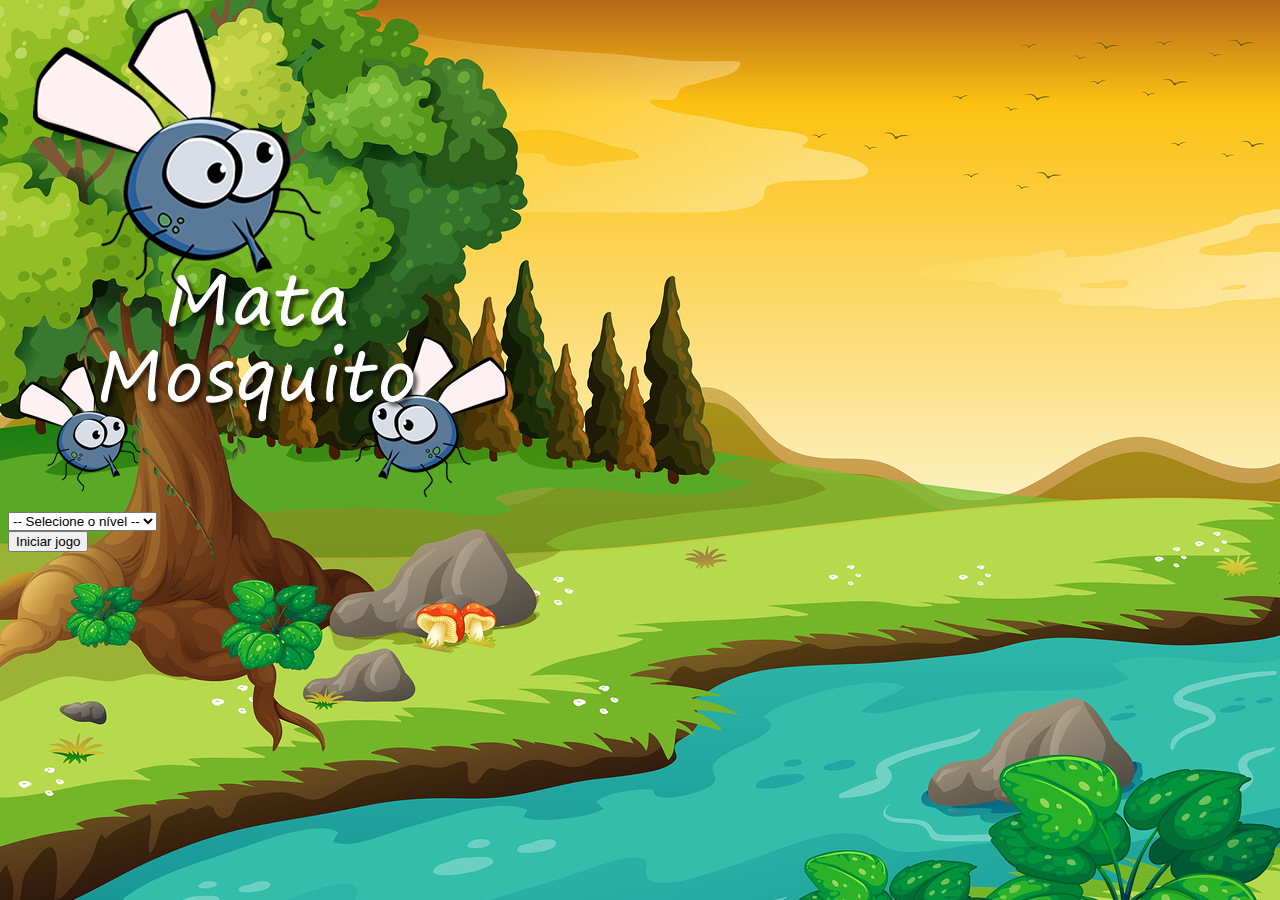
<file: index.html>
<!DOCTYPE html>
<html>
	<head>
		<title>Mata Mosquito</title>

		<link href="https://cdn.jsdelivr.net/npm/bootstrap@5.3.0-alpha3/dist/css/bootstrap.min.css" rel="stylesheet" integrity="sha384-KK94CHFLLe+nY2dmCWGMq91rCGa5gtU4mk92HdvYe+M/SXH301p5ILy+dN9+nJOZ" crossorigin="anonymous">

		<link rel="stylesheet" type="text/css" href="estilo.css">

		<script type="text/javascript">

			function iniciarJogo() {
				var nivel = document.getElementById('nivel').value
				if(nivel === '') {
					alert('Selecione um nível para iniciar um jogo')
					return false
				}

				window.location.href = "app.html?" + nivel
			}
		</script>
	</head>
	<body>

		<div class="container">
			<div class="row">
				<div class="col">
					<div class="d-flex justify-content-center">
					<img src="imagens/game.png">
					</div>
				</div>
			</div>

			<div class="row">
				<div class="col">
					<div class="d-flex justify-content-center">
						<div class="mb-2">
							<select class="form-control" id="nivel">
								<option value="">-- Selecione o nível --</option>
								<option value="normal">Normal</option>
								<option value="dificil">Difícil</option>
								<option value="chucknorris">Chuck Norris</option>
							</select>
						</div>
					</div>
				</div>
			</div>

			<div class="row">
				<div class="col">
					<div class="d-flex justify-content-center">
					<button type="button" class="btn btn-danger btn-lg" onclick="iniciarJogo()">Iniciar jogo</button>
					</div>
				</div>
			</div>
		</div>

	</body>
</html>
</file>
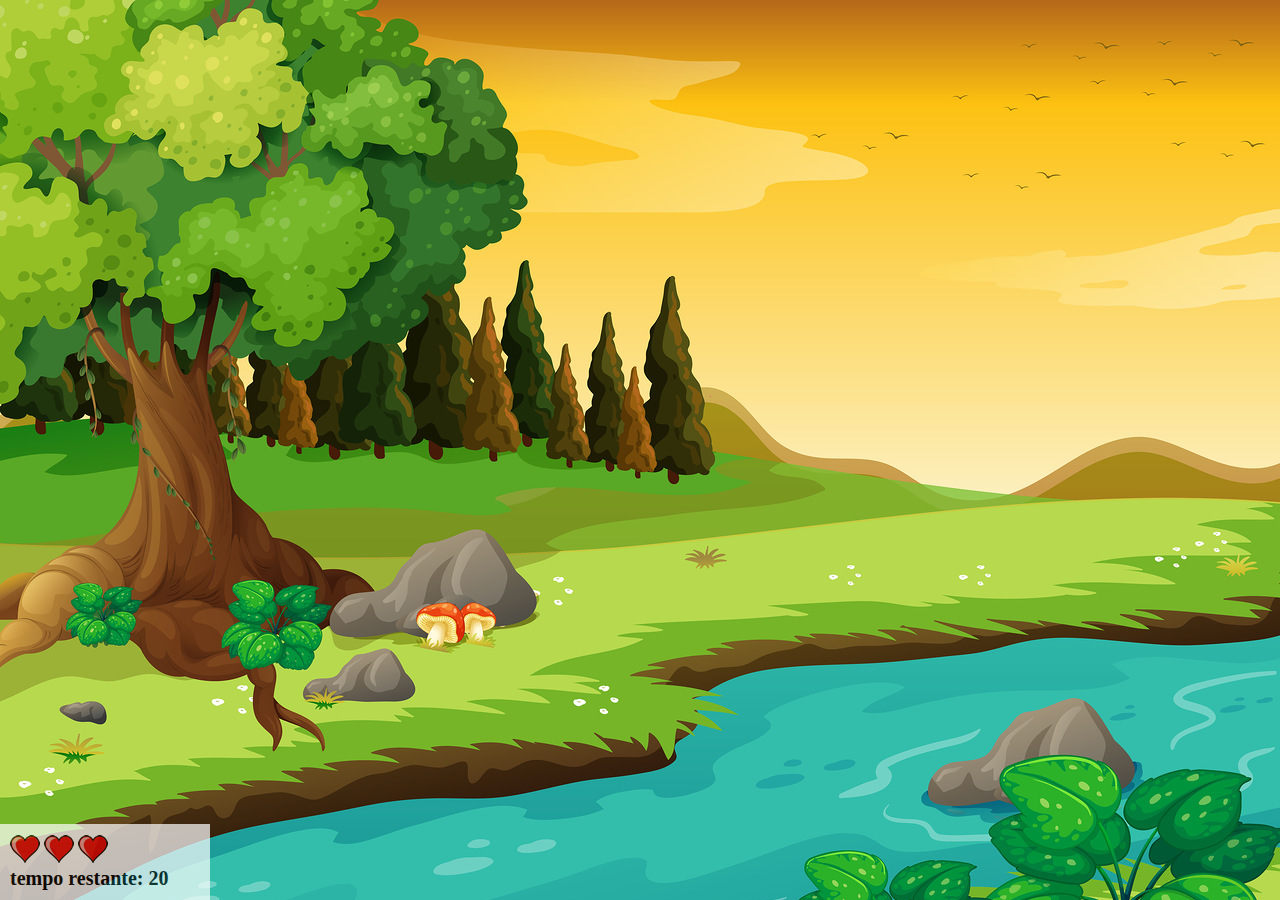
<file: app.html>
<!DOCTYPE html>
<html>
	<head>
		<title> Mata Mosquito </title>

		<link rel="stylesheet" type="text/css" href="estilo.css">
		<script type="text/javascript" src="jogo.js"></script>

	</head>
	<body onresize="ajustaTamanhoPalcoJogo()">

		<div class="painel">
			<div class="vidas">
				<img id="v1" src="imagens/coracao_cheio.png">
				<img id="v2" src="imagens/coracao_cheio.png">
				<img id="v3" src="imagens/coracao_cheio.png">
			</div> 

			<div class="cronometro"> 
				tempo restante: <span id="cronometro"></span>
			</div>
		</div>

		<script type="text/javascript">

			document.getElementById('cronometro').innerHTML = tempo

			var criaMosquito = setInterval(function() {
				posicaoRandomica()
			}, criaMosquitoTempo)
		</script>
		
	</body>
</html>
</file>
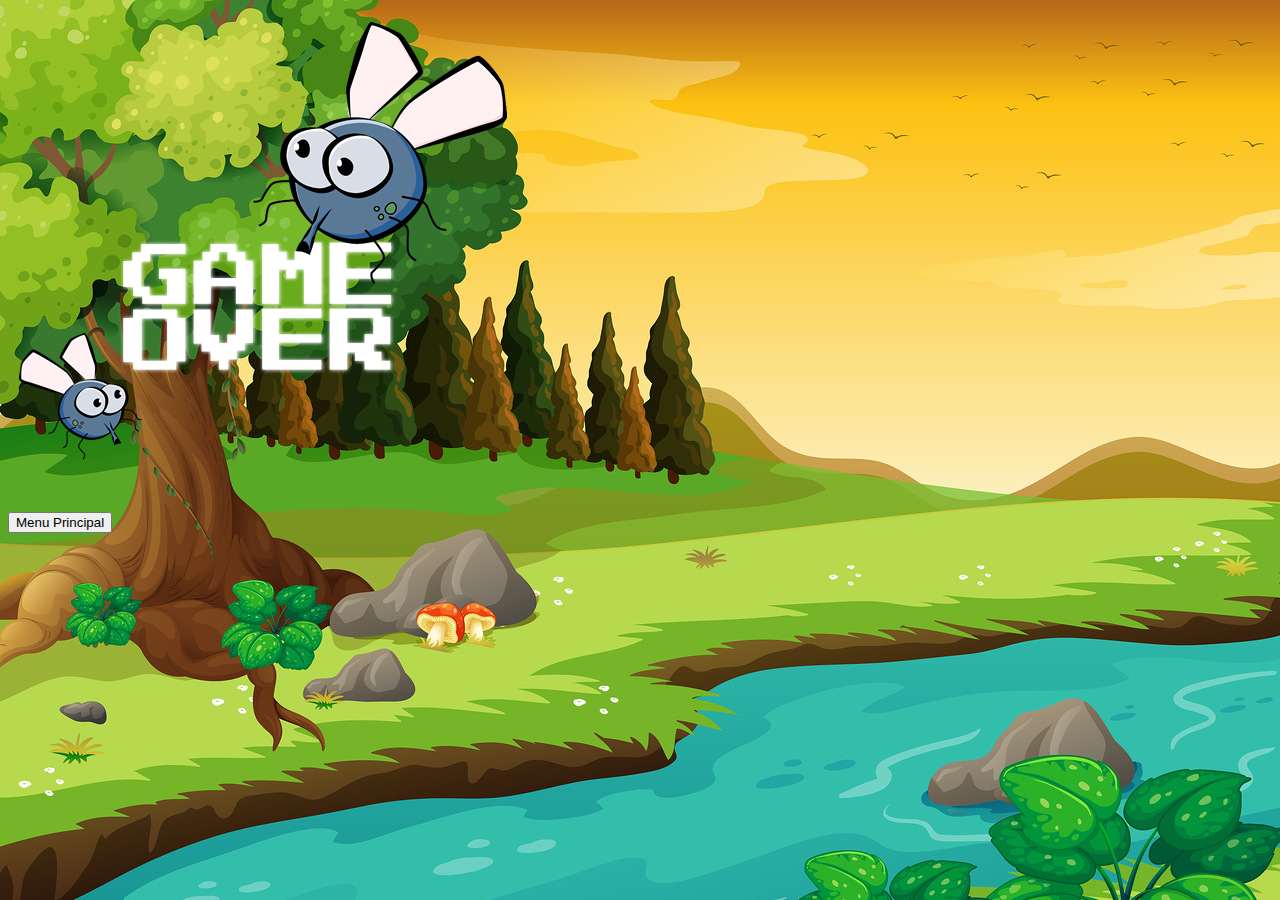
<file: fim_de_jogo.html>
<!DOCTYPE html>
<html>
	<head>
		<title> Game Over</title>

		<link href="https://cdn.jsdelivr.net/npm/bootstrap@5.3.0-alpha3/dist/css/bootstrap.min.css" rel="stylesheet" integrity="sha384-KK94CHFLLe+nY2dmCWGMq91rCGa5gtU4mk92HdvYe+M/SXH301p5ILy+dN9+nJOZ" crossorigin="anonymous">

		<link rel="stylesheet" type="text/css" href="estilo.css">
	</head>
	<body>

		<div class="container">
			<div class="row">
				<div class="col">
					<div class="d-flex justify-content-center">
					<img src="imagens/game_over.png">
					</div>
				</div>
			</div>

			<div class="row">
				<div class="col">
					<div class="d-flex justify-content-center">
					<button type="button" class="btn btn-dark btn-lg" onclick="window.location.href = 'index.html'">Menu Principal</button>
					</div>
				</div>
			</div>
		</div>

	</body>
</html>
</file>
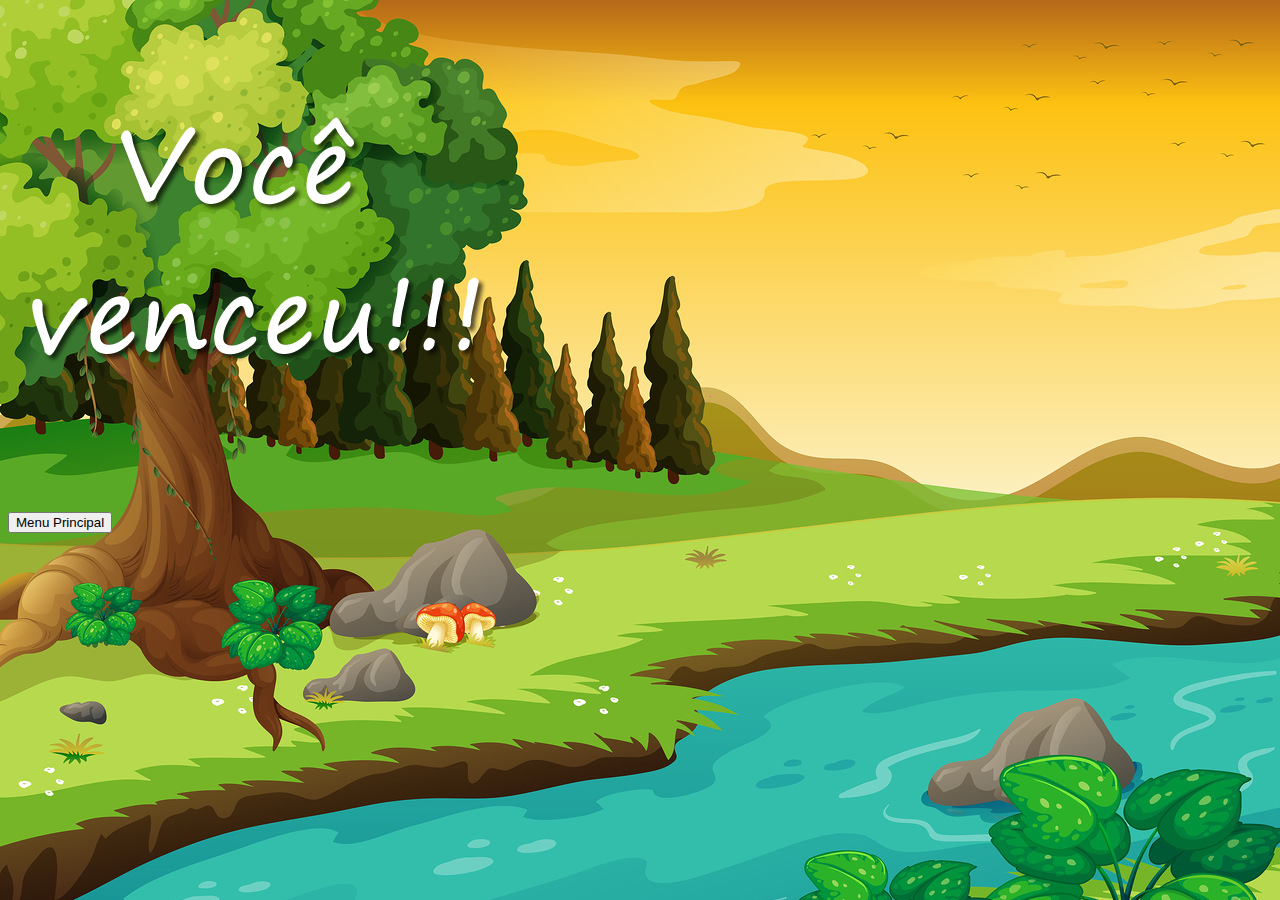
<file: vitoria.html>
<!DOCTYPE html>
<html>
	<head>
		<title>Vitoria</title>

		<link href="https://cdn.jsdelivr.net/npm/bootstrap@5.3.0-alpha3/dist/css/bootstrap.min.css" rel="stylesheet" integrity="sha384-KK94CHFLLe+nY2dmCWGMq91rCGa5gtU4mk92HdvYe+M/SXH301p5ILy+dN9+nJOZ" crossorigin="anonymous">

		<link rel="stylesheet" type="text/css" href="estilo.css">
	</head>
	<body>

		<div class="container">
			<div class="row">
				<div class="col">
					<div class="d-flex justify-content-center">
					<img src="imagens/vitoria.png">
					</div>
				</div>
			</div>

			<div class="row">
				<div class="col">
					<div class="d-flex justify-content-center">
					<button type="button" class="btn btn-dark btn-lg" onclick="window.location.href = 'index.html'">Menu Principal</button>
					</div>
				</div>
			</div>
		</div>

	</body>
</html>
</file>
<file: estilo.css>
html {
	cursor: url(imagens/mata_mosca.png) 30 30, auto;
}

body {
	background-image: url(imagens/bg.jpg);
	background-repeat: no-repeat;
	background-size: cover;
}

.mosquito1 {
	width: 50px;
	height: 50px;
}

.mosquito2 {
	width: 70px;
	height: 70px;
}

.mosquito3 {
	width: 90px;
	height: 90px;
}

.ladoA {
	transform: scaleX(1);
}

.ladoA {
	transform: scaleX(-1);
}

.painel {
	position: absolute;
	width: 190px;
	padding: 10px;
	left: 0px;
	bottom: 0px;
	border-top: solid 1px #fff;
	background-color: #fff;
	opacity: 0.7;
}

.vidas {
	float: left;
}

.cronometro {
	float: left;
	font-size: 20px;
	font-weight: bold;
}
</file>
